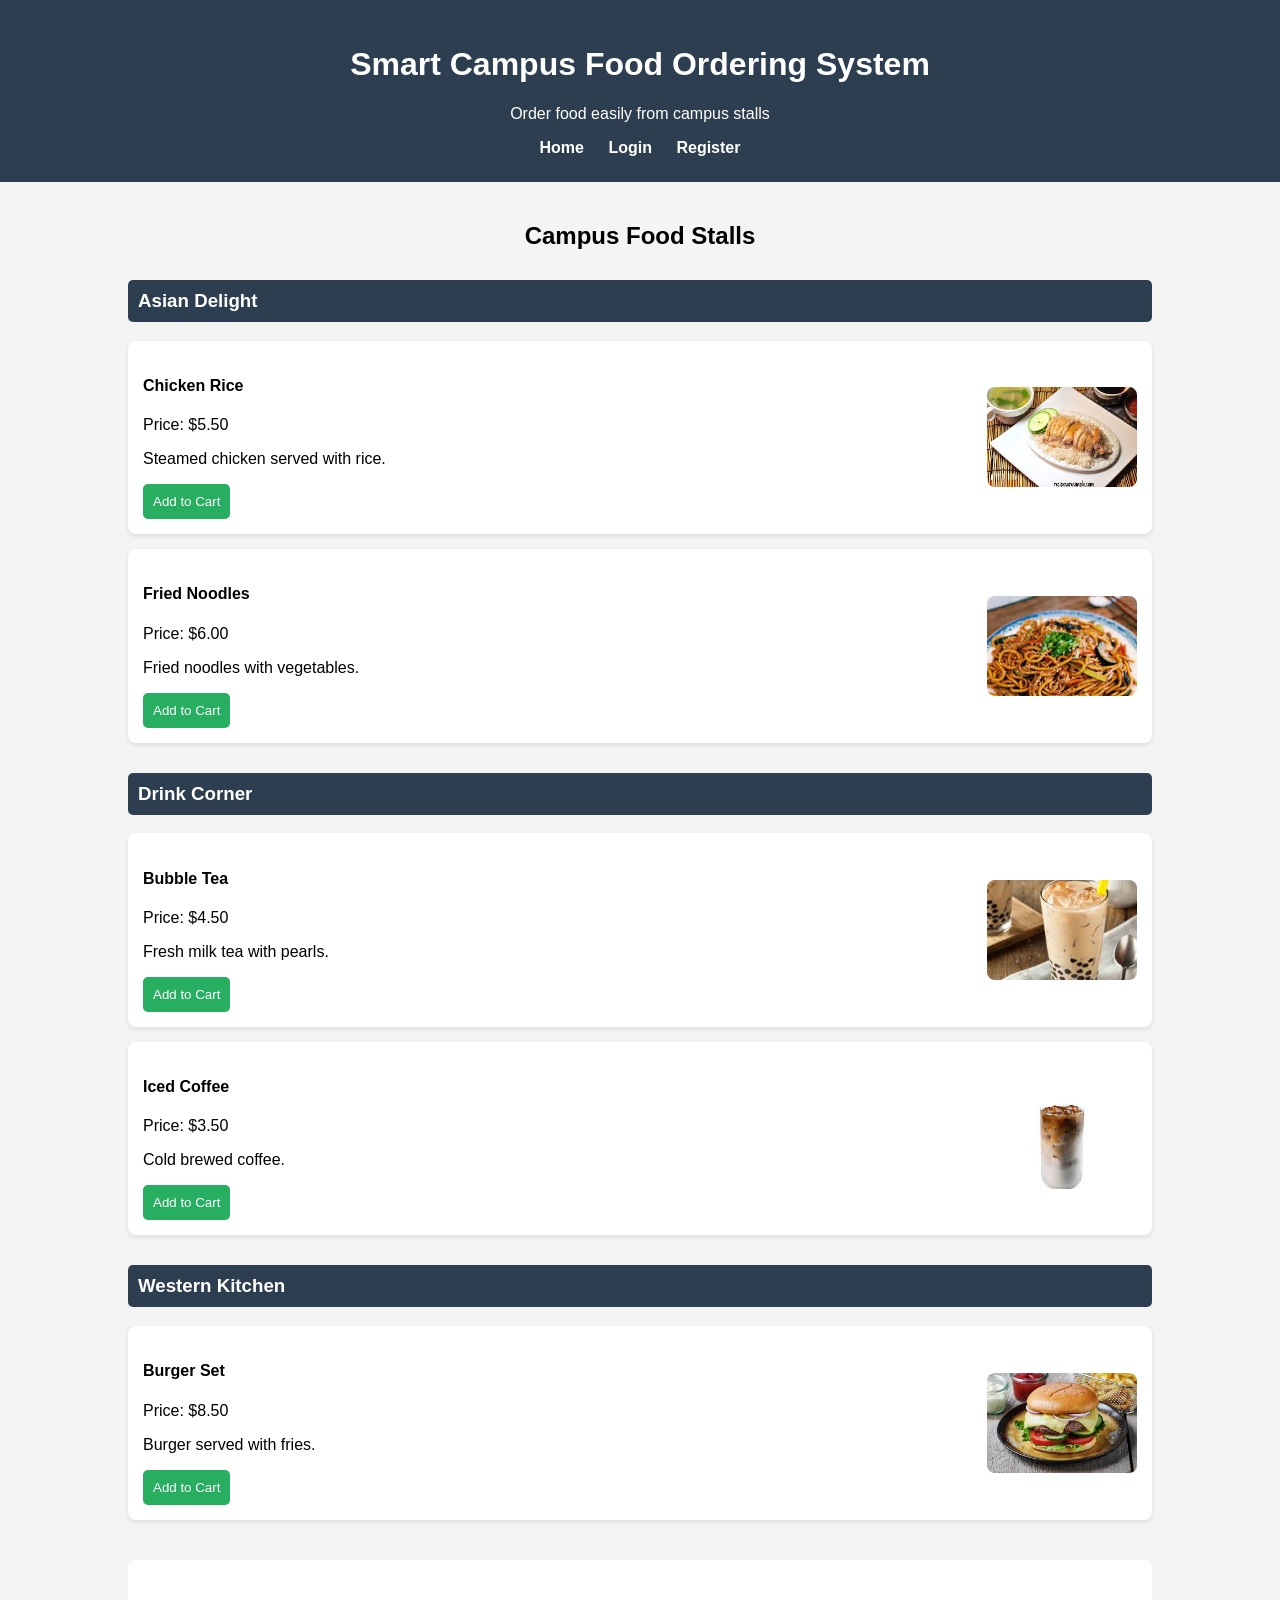
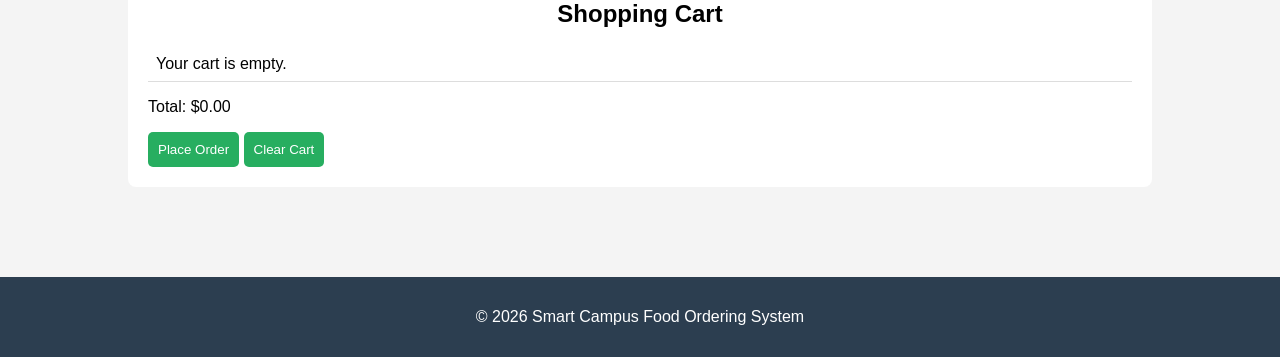
<file: smart-campus-food-ordering/index.html>
<!DOCTYPE html>
<html lang="en">
<head>
    <meta charset="UTF-8">
    <meta name="viewport" content="width=device-width, initial-scale=1.0">
    <title>Smart Campus Food Ordering System</title>
    <link rel="stylesheet" href="style.css">
</head>
<body>

    <header>
        <h1>Smart Campus Food Ordering System</h1>
        <p>Order food easily from campus stalls</p>
        <nav>
            <a href="index.html">Home</a>
            <a href="login.html">Login</a>
            <a href="register.html">Register</a>
        </nav>
    </header>

    <main>

        <section class="menu">

            <h2>Campus Food Stalls</h2>

            <h3 class="stall-title">Asian Delight</h3>

            <div class="food-item">
                <div class="food-text">
                    <h4>Chicken Rice</h4>
                    <p>Price: $5.50</p>
                   <p>Steamed chicken served with rice.</p>
                   <button type="button" onclick="addToCart('Chicken Rice', 5.50)">Add to Cart</button>
                </div>

                <img src="images/chicken-rice.jpg" alt="Chicken Rice">
            </div>

            <div class="food-item">
                <div class="food-text">
                    <h4>Fried Noodles</h4>
                    <p>Price: $6.00</p>
                    <p>Fried noodles with vegetables.</p>
                    <button onclick="addToCart('Fried Noodles', 6.00)">Add to Cart</button>
                </div>

                <img src="images/fried-noodles.jpg" alt="Fried Noodles">
           </div>


            <h3 class="stall-title">Drink Corner</h3>

            <div class="food-item">
                <div class="food-text">
                    <h4>Bubble Tea</h4>
                    <p>Price: $4.50</p>
                    <p>Fresh milk tea with pearls.</p>
                    <button onclick="addToCart('Bubble Tea', 4.50)">Add to Cart</button>
                </div>

                <img src="images/bubble-tea.jpg" alt="Bubble Tea">
            </div>

            <div class="food-item">
                <div class="food-text">
                    <h4>Iced Coffee</h4>
                    <p>Price: $3.50</p>
                    <p>Cold brewed coffee.</p>
                    <button onclick="addToCart('Iced Coffee', 3.50)">Add to Cart</button>
                </div>

                <img src="images/iced-coffee.jpg" alt="Iced Coffee">
            </div>


            <h3 class="stall-title">Western Kitchen</h3>

            <div class="food-item">
                <div class="food-text">
                    <h4>Burger Set</h4>
                    <p>Price: $8.50</p>
                    <p>Burger served with fries.</p>
                    <button onclick="addToCart('Burger Set', 8.50)">Add to Cart</button>
                </div>

                <img src="images/burger.jpg" alt="Burger">
            </div>
        </section>

        <section class="cart-section">
            <h2>Shopping Cart</h2>

            <ul id="cartList"></ul>

            <p id="totalPrice">Total: $0.00</p>

            <button onclick="checkout()">Place Order</button>
            <button onclick="clearCart()">Clear Cart</button>
        </section>


    </main>

    <footer>
        <p>&copy; 2026 Smart Campus Food Ordering System</p>
    </footer>

    <script src="script.js"></script>

</body>
</html>
</file>
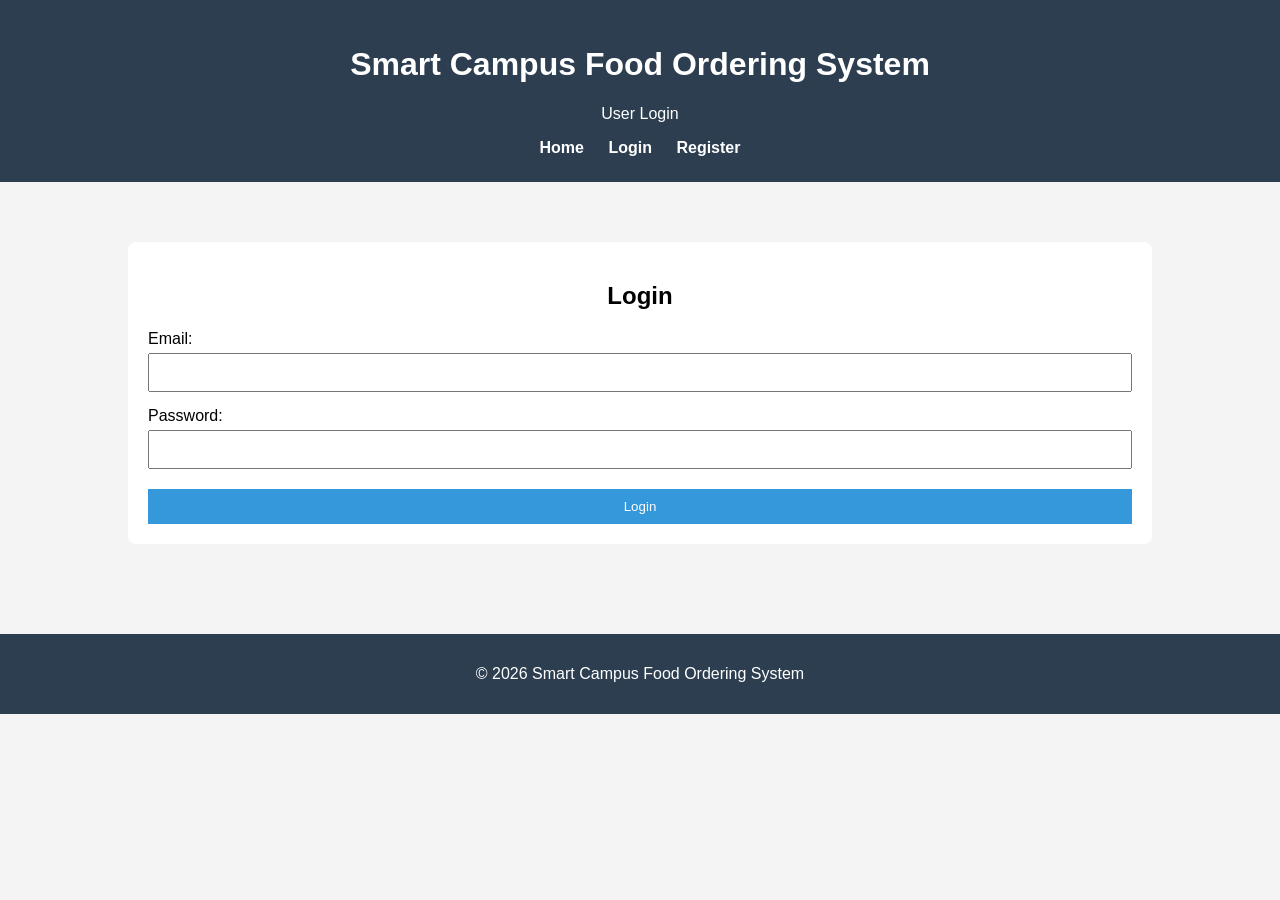
<file: smart-campus-food-ordering/login.html>
<!DOCTYPE html>
<html lang="en">
<head>
    <meta charset="UTF-8">
    <title>Login - Smart Campus Food Ordering System</title>
    <link rel="stylesheet" href="style.css">
</head>
<body>

<header>
    <h1>Smart Campus Food Ordering System</h1>
    <p>User Login</p>

    <nav>
        <a href="index.php">Home</a>
        <a href="login.html">Login</a>
        <a href="register.html">Register</a>
    </nav>
</header>

<main>
    <section class="login-form">
        <h2>Login</h2>

        <form name="loginForm" action="login_process.php" method="POST" onsubmit="return validateLogin()">
            <label>Email:</label>
            <input type="email" name="email">

            <label>Password:</label>
            <input type="password" name="password">

            <input type="submit" value="Login">
        </form>
    </section>
</main>

<footer>
    <p>&copy; 2026 Smart Campus Food Ordering System</p>
</footer>

<script src="script.js"></script>

</body>
</html>
</file>
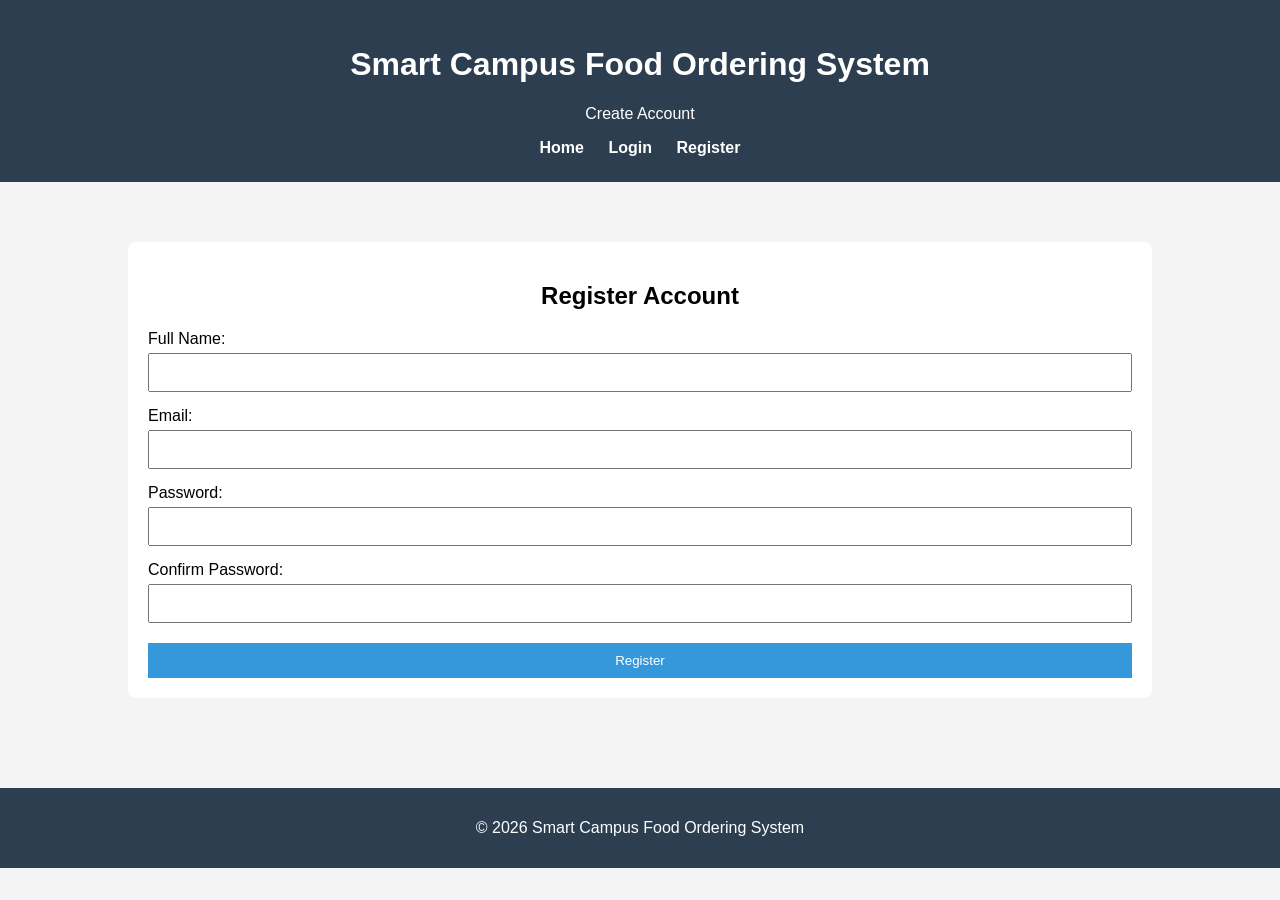
<file: smart-campus-food-ordering/register.html>
<!DOCTYPE html>
<html lang="en">
<head>
    <meta charset="UTF-8">
    <title>Register - Smart Campus Food Ordering System</title>
    <link rel="stylesheet" href="style.css">
</head>
<body>

<header>
    <h1>Smart Campus Food Ordering System</h1>
    <p>Create Account</p>

    <nav>
        <a href="index.php">Home</a>
        <a href="login.html">Login</a>
        <a href="register.html">Register</a>
    </nav>
</header>

<main>
    <section class="register-form">
        <h2>Register Account</h2>

        <form name="registerForm" action="register_process.php" method="POST" onsubmit="return validateRegister()">
            <label>Full Name:</label>
            <input type="text" name="registerName">

            <label>Email:</label>
            <input type="email" name="registerEmail">

            <label>Password:</label>
            <input type="password" name="registerPassword">

            <label>Confirm Password:</label>
            <input type="password" name="confirmPassword">

            <input type="submit" value="Register">
        </form>
    </section>
</main>

<footer>
    <p>&copy; 2026 Smart Campus Food Ordering System</p>
</footer>

<script src="script.js"></script>

</body>
</html>
</file>
<file: smart-campus-food-ordering/style.css>
body {
    font-family: Arial, sans-serif;
    margin: 0;
    background-color: #f4f4f4;
}

header {
    background-color: #2c3e50;
    color: white;
    text-align: center;
    padding: 25px;
}

main {
    width: 80%;
    margin: auto;
    padding: 20px;
}

h2 {
    text-align: center;
}

.menu {
    margin-bottom: 40px;
}

.stall-title {
    background-color: #2c3e50;
    color: white;
    padding: 10px;
    border-radius: 5px;
    margin-top: 30px;
}

.food-item {
    background-color: white;
    border-radius: 8px;
    padding: 15px;
    margin-bottom: 15px;
    box-shadow: 0 2px 5px rgba(0,0,0,0.1);

    display: flex;
    justify-content: space-between;
    align-items: center;
}


.food-item img {
    width: 150px;
    height: 100px;
    object-fit: cover;
    border-radius: 8px;
    margin-left: 20px;
}

.order-form {
    background-color: white;
    padding: 20px;
    border-radius: 8px;
}

label {
    display: block;
    margin-top: 15px;
}

input,
select {
    width: 100%;
    padding: 10px;
    margin-top: 5px;
    box-sizing: border-box;
}

input[type="submit"] {
    margin-top: 20px;
    background-color: #3498db;
    color: white;
    border: none;
    cursor: pointer;
}

input[type="submit"]:hover {
    background-color: #2980b9;
}

footer {
    background-color: #2c3e50;
    color: white;
    text-align: center;
    padding: 15px;
    margin-top: 30px;
}

.login-form {
    background-color: white;
    padding: 20px;
    border-radius: 8px;
    margin-top: 40px;
    margin-bottom: 40px;
}

.register-form {
    background-color: white;
    padding: 20px;
    border-radius: 8px;
    margin-top: 40px;
    margin-bottom: 40px;
}

.cart-section {
    background-color: white;
    padding: 20px;
    border-radius: 8px;
    margin-top: 40px;
    margin-bottom: 40px;
}

.cart-section ul {
    list-style-type: none;
    padding: 0;
}

.cart-section li {
    padding: 8px;
    border-bottom: 1px solid #ddd;
}

.cart-section button,
.food-item button {
    background-color: #27ae60;
    color: white;
    border: none;
    padding: 10px;
    border-radius: 5px;
    cursor: pointer;
}

.cart-section button:hover,
.food-item button:hover {
    background-color: #1e8449;
}

nav {
    margin-top: 15px;
}

nav a {
    color: white;
    text-decoration: none;
    margin: 0 10px;
    font-weight: bold;
}

nav a:hover {
    text-decoration: underline;
}
</file>
